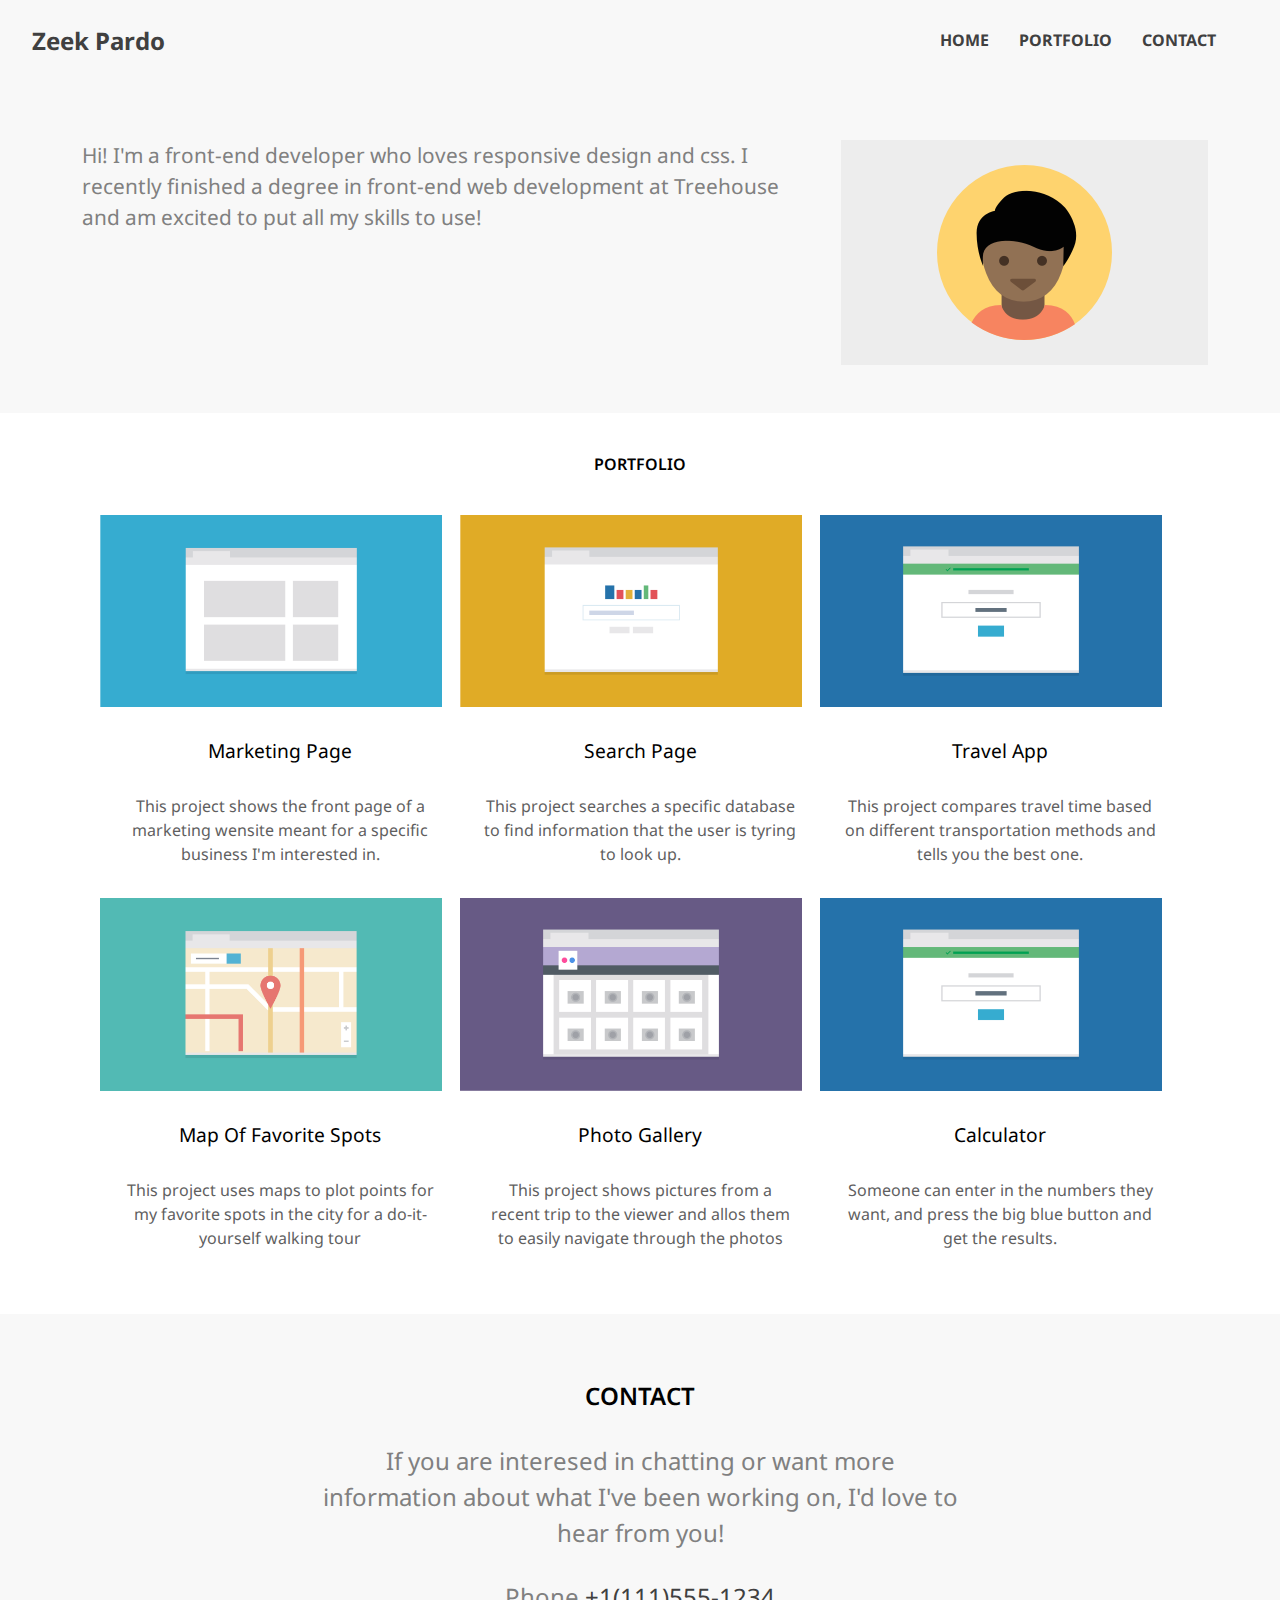
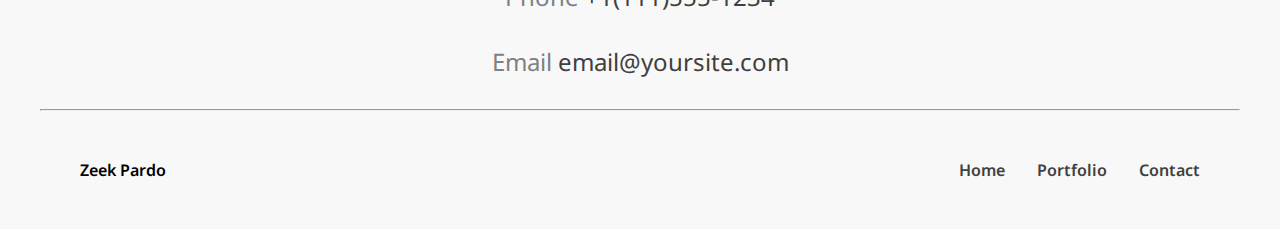
<file: index.html>
<!DOCTYPE html>
<html lang="en">
<head>
    <meta charset="UTF-8">
    <meta name=viewport content="width=device-width, initial-scale=1">
    <title>Responsive Layout</title>
    <link rel="preconnect" href="https://fonts.googleapis.com">
    <link rel="preconnect" href="https://fonts.gstatic.com" crossorigin>
    <link href="https://fonts.googleapis.com/css2?family=Noto+Sans:ital,wght@0,300,400;0,600,800;1,300&display=swap" rel="stylesheet">
    <link rel="stylesheet" href="css/styles.css">
</head>
<body>
    <div class="banner">
        <header class="main-header">
            <h1 class="name">zeek pardo</h1>
            <ul class="main-nav">
                <li><a href="#">Home</a></li>
                <li><a href="#portfolio">Portfolio</a></li>
                <li><a href="#contact">Contact</a></li>
            </ul>
        </header>
    </div>
    <main>
        <div class="about-banner">
            <section class="about">
                <h2 class="about1">Hi! I'm a front-end developer who loves responsive design and css. I recently finished a degree in front-end web development at Treehouse and am excited to put all my skills to use!</h2>
                <img class="about2" src="images/responsive-layout-profile.png" alt="profile photo"  >
            </section>
        </div>
            
        <h2 id="portfolio" class="portfolio">Portfolio</h2>
        
        <div id="projects" class="projects">
            <article id="marketing-page" class="article">
                <h2 class="col1">marketing page</h2>
                <p class="col2">This project shows the front page of a marketing wensite meant for a specific business I'm interested in.</p>
                <img class="col3" src="images/portfolio-1.png" alt="image marketing screenshot">
            </article>

            <article id="search-page" class="article">
                <h2 class="col1">search page</h2>
                <p class="col2">This project searches a specific database to find information that the user is tyring to look up.</p>
                <img class="col3" src="images/portfolio-2.png" alt="image marketing screenshot">
            </article>
        
            <article id="travel-app" class="article">
                <h2 class="col1">travel app</h2>
                <p class="col2">This project compares travel time based on different transportation methods and tells you the best one.</p>
                <img class="col3" src="images/portfolio-3.png" alt="image marketing screenshot">
            </article>

            <article id="maps" class="article">
                <h2 class="col1">Map of favorite spots</h2>
                <p class="col2">This project  uses maps to plot points for my favorite spots in the city for a do-it-yourself walking tour</p>
                <img class="col3" src="images/portfolio-4.png" alt="image marketing screenshot">
            </article>

            <article id="photo-gallery" class="article">
                <h2 class="col1">photo gallery</h2>
                <p class="col2">This project shows pictures from a recent trip to the viewer and allos them to easily navigate through the photos</p>
                <img class="col3" src="images/portfolio-5.png" alt="image marketing screenshot">
            </article>
            <article id="calculator" class="article">
                <h2 class="col1">calculator</h2>
                <p class="col2">Someone can enter in the numbers they want, and press the big blue button and get the results.</p>
                <img class="col3" src="images/portfolio-3.png" alt="image marketing screenshot">
            </article>
            
        </div>
        
    </main>

    <div class="header-margin">
        <Footer>
            <div class="contact" id="contact">
                <h2>CONTACT</h2>
                    <p >If you are interesed in chatting or want more information about what I've been working on, I'd love to hear from you!</p>
                    <p>Phone <a href="tel:+1234567890">+1(111)555-1234</a></p>
                    <p> Email <a href="mailto:email@yoursite.com">email@yoursite.com</a></p>
            </div>
            <hr>
            <div class="footer-nav">
                <ul class="footer-mobile">
                    <li class="student">zeek pardo</li>
                    <li class="top"><a href="#">Back to top</a></li>
                </ul>
                <div class="footer-tablet">
                    <ul>
                        <li class="student">zeek pardo</li>
                    </ul>
                    <ul>
                        <li><a href="#">Home</a></li>
                        <li><a href="#portfolio">Portfolio</a></li>
                        <li><a href="#contact">Contact</a></li>
                    </ul>
            </div>
            </div>
        </Footer>
    </div>
</body>
</file>
<file: css/styles.css>
/* ================================= 
  Base Element Styles
==================================== */
* {
	box-sizing: border-box;
    margin: 0;
    font-family: 'Noto Sans', sans-serif;
}


/* ================================= 
  Base Layout Styles
==================================== */
/* ---- Navigation ---- */
.banner, footer {
    text-align: center;
    background-color: #f8f8f8;
}

main {
    text-align: center;
}
.main-nav, footer li {
    padding: 1em;
    list-style-type: none;
}
.main-nav, .about {
    padding-bottom: 4em;
}
.main-nav {
    display: flex;   
    flex-direction: column;     
    gap: 10px;
}
.main-nav li {
    font-size: 1.4rem;
    font-weight: bold;
    color: #404040;
    background-color: white;
    height: 60px;
    border-radius: .5em;
    align-items: center;
    justify-content: center;
    text-transform: uppercase;
    padding-top: .8em;
}
.name {
    padding: 1em 0 .5em 0;
    color: #404040;
    text-transform: capitalize;
}
/* ---- Profile  ---- */
a {
    text-decoration: none;
    color: #404040;
    text-align: center;
}
img {
    max-width: 95%;
    margin: auto;
}
.about-banner {
    background-color: #f8f8f8;
}

.about {
    display: flex;
    flex-direction:column-reverse;
    justify-content: center;
    gap: 20px;
}
.about1 {
    font-size: 1.5rem;
    font-weight: 400;
    line-height: 1.5;
    max-width: 1200px;
    margin: 0 2em;
    color: gray;
    text-align: center;
}

/* ---- articles ---- */
.portfolio {
    margin: 2.5em 0;
    font-weight: 600;
    text-transform: uppercase;
}
.projects {
    display: flex;
    flex-direction: column;
}
.article {
    display: flex;
    flex-direction: column;
    justify-content:flex-start;
    gap: 30px;
    padding-bottom: 2em;
}
.col1 {
    font-size: 1.7rem;
    font-weight: 400;
    order: 2;
    text-transform: capitalize; 
}
.col2{
    color: rgb(95, 95, 95);
    font-size: 1.4rem;
    line-height: 1.5;
    order: 3;
    padding: 0 1.5em;
}
/* ---- footer ---- */
.contact {
    font-size: 1.5rem;
    font-weight: 400;
    line-height: 1.5;
    max-width: 1200px;
}
footer {
    margin: 2em 0 0 0;
    padding-top: 4em;
    background-color: #f8f8f8;
}
footer h2 {
    font-weight: 600;
    font-size: 1.5rem;
}
footer p {
    color: gray;
    margin: 1.2em;
}
footer ul {
    padding: 0;
    display: flex;
    justify-content: space-between;
}
footer li {
    font-size: 1
    rem;
    font-weight: 600;
}
.top {
    text-transform: uppercase;
}
.student {
    text-transform: capitalize;
}
/* removes footer for tablet view */
.footer-tablet {
    display: none;
}
.footer-nav {
    padding: 2em 0;
    max-width: 90%;
    margin: 0 auto;
}
hr {
    max-width: 90%;
    margin: auto;
}
/* ================================= 
Media Queries
==================================== */
@media screen and (min-width: 768px) {
    .main-header {
    display: flex;
    flex-direction: column;
   }
   .main-nav {
    display: flex;
    flex-direction: row;
    justify-content: center;
    column-gap: 30px;
}
    .name {
        font-size: 1.5rem;
    }
   .main-nav li {
    font-size: 1rem;
    font-weight: bold;
    color: #404040;
    background: none;
    justify-content: center;
    text-transform: uppercase;
}
    .about {
        display: flex;
        flex-direction: row;
        justify-content:center;
        padding-bottom: 1em;
    }
    .about1 {
        text-align: left;
        font-size: 1.3em;
        gap: 20px 20px;
        flex-grow: 2;
    }
    .about2 {
        padding: 1em;
    } 
    .projects {
        display: flex;
        flex-direction: row;
        flex-wrap: wrap;
        justify-content:center;
        gap: 0;
    }
    .article {
        flex-basis: 48%;
    }
    .col3 {
        margin: 0;
    }
    .footer-mobile {
        display: none;
        justify-content: center;
    }
    .footer-tablet, hr {
        display: flex;
        justify-content: space-between;
        max-width: 1200px;
        margin: 0 auto;
    }
    .contact {
        max-width: 80%;
        margin: auto;
    } 
}
@media screen and (min-width: 1024px) {
    .main-header {
        display: flex;
        flex-direction: row;
        justify-content:space-between;
        max-width: 1200px;
        margin: auto 2em;
    }
    .about, .contact, .projects {
        /* justify-content:space-around; */
        margin: auto;
        max-width: 1200px;    
    }
    .about1 {
        padding: 0;
    }
    .about2 {
        padding: 0 2em 2em 0;
    }
    .portfolio {
        font-size: 1rem;
    }
    .article {
        flex-basis: 30%;
    }
    .col1 {
        font-size: 1.2rem;
    }
    .col2 {
        font-size:1rem ;
        }
    .contact {
        max-width: 700px;
    } 
}
</file>
